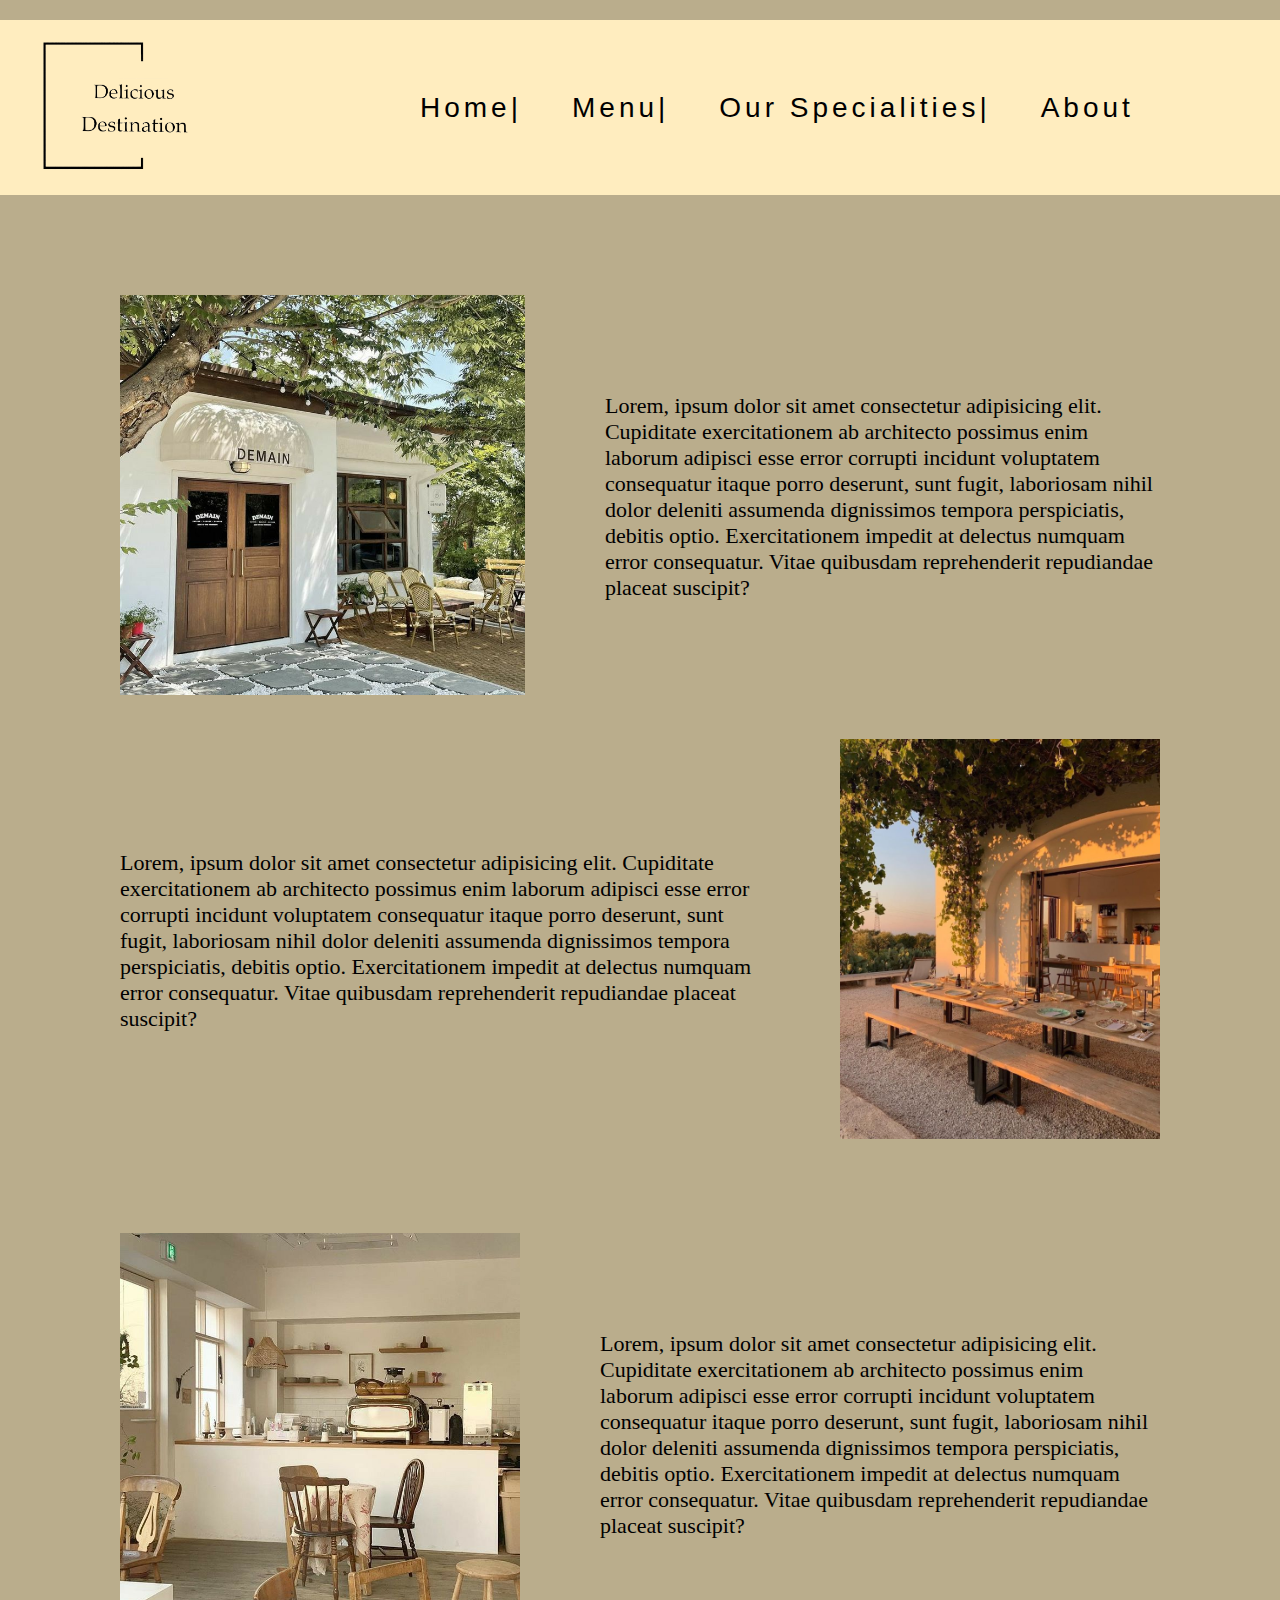
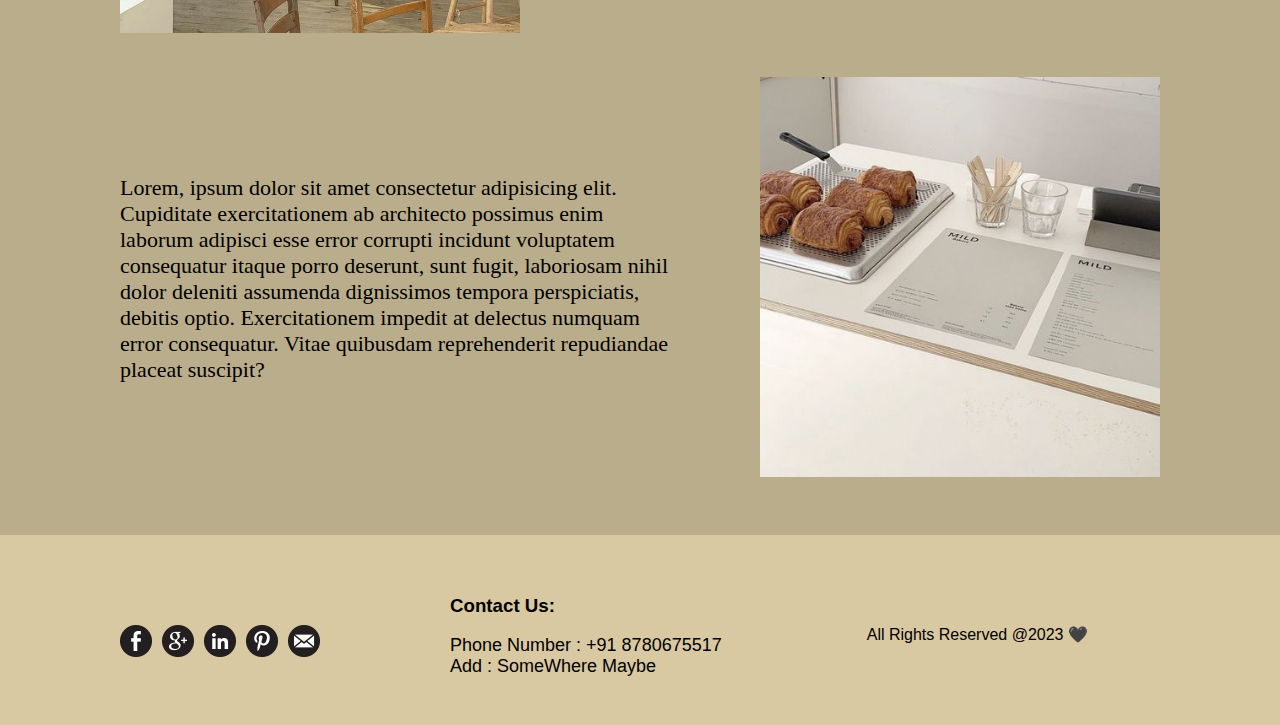
<file: index.html>
<!DOCTYPE html>
<html lang="en">
<head>
    <meta charset="UTF-8">
    <meta http-equiv="X-UA-Compatible" content="IE=edge">
    <link rel="stylesheet" href="style.css">
    <meta name="viewport" content="width=device-width, initial-scale=1.0">
    <script>
        var yourName =  prompt ('Enter Your Name Here!');

       
        var greet = alert('Hello ' + yourName + '!');

    </script>
    <title>Personal Portfolio</title>
</head>
<body>
    <section id="home">
    <div class="header">
        
        <nav style="list-style: none; display: flex;">
            <li><img src="Un1.png" alt="" width="150px" height="auto" class="logo"></li> 
            <ul class="nav">
            <li> <a href="index.html">Home</a></li>|
            <li><a href="menu.html"> Menu </a></li>|
            <li> Our Specialities </li>|
            <li>About</li>
            </ul>
        </nav>
    </div>

    
    <div class="main">
        <div class="first">
        <div class="Poster">
            <img src="entrance.jpeg" alt="" width="auto" height="400px">
        </div>
        <div class="Poster2">
            <p>Lorem, ipsum dolor sit amet consectetur adipisicing elit. Cupiditate exercitationem ab architecto possimus enim laborum adipisci esse error corrupti incidunt voluptatem consequatur itaque porro deserunt, sunt fugit, laboriosam nihil dolor deleniti assumenda dignissimos tempora perspiciatis, debitis optio. Exercitationem impedit at delectus numquam error consequatur. Vitae quibusdam reprehenderit repudiandae placeat suscipit?</p>
        </div>
        </div>

        <div class="second">
            <div class="Poster3">
                <p>Lorem, ipsum dolor sit amet consectetur adipisicing elit. Cupiditate exercitationem ab architecto possimus enim laborum adipisci esse error corrupti incidunt voluptatem consequatur itaque porro deserunt, sunt fugit, laboriosam nihil dolor deleniti assumenda dignissimos tempora perspiciatis, debitis optio. Exercitationem impedit at delectus numquam error consequatur. Vitae quibusdam reprehenderit repudiandae placeat suscipit?</p>
            </div>
            <div class="Poster4">
                <img src="outdoor.jpeg" alt="" width="auto" height="400px">
            </div>
        </div>

        <div class="third">
            <div class="Poster">
                <img src="indoor.jpeg" alt="" width="auto" height="400px">
            </div>
            <div class="Poster2">
                <p>Lorem, ipsum dolor sit amet consectetur adipisicing elit. Cupiditate exercitationem ab architecto possimus enim laborum adipisci esse error corrupti incidunt voluptatem consequatur itaque porro deserunt, sunt fugit, laboriosam nihil dolor deleniti assumenda dignissimos tempora perspiciatis, debitis optio. Exercitationem impedit at delectus numquam error consequatur. Vitae quibusdam reprehenderit repudiandae placeat suscipit?</p>
            </div>
        </div>
        <div class="fourth">
            <div class="Poster3">
                <p>Lorem, ipsum dolor sit amet consectetur adipisicing elit. Cupiditate exercitationem ab architecto possimus enim laborum adipisci esse error corrupti incidunt voluptatem consequatur itaque porro deserunt, sunt fugit, laboriosam nihil dolor deleniti assumenda dignissimos tempora perspiciatis, debitis optio. Exercitationem impedit at delectus numquam error consequatur. Vitae quibusdam reprehenderit repudiandae placeat suscipit?</p>
            </div>
            <div class="Poster4">
                <img src="hehe.jpeg" alt="" width="auto" height="400px">
            </div>
        </div>
        <br><br><br>
        <div class="footer">
            <ul class="foot">
                <li>
                    <a href="https://www.facebook.com/"><img src="Facebook.png"></a> 
                </li>
                <li>
                    <a href="https://www.google.com/"><img src="Google+.png"></a> 
                </li>
                <li>
                    <a href="https://linkedin.com/"><img src="LinkedIn.png"></a> 
                </li>
                <li>
                    <a href="https://www.pinterest.com/"><img src="Pinterest.png"></a> 
                </li>
                <li>
                    <a href="https://mail.google.com/"><img src="Email.png"></a> 
                </li>
            </ul>
            <div class="he"><h3>Contact Us:</h3>
                <br>
            <p>Phone Number : +91 8780675517</p>
            <p>Add : SomeWhere Maybe </p>
            </div>
            <p class="para">All Rights Reserved @2023 🖤</p>
        </div>
        
    </div>
</section>



</body>
</html>
</file>
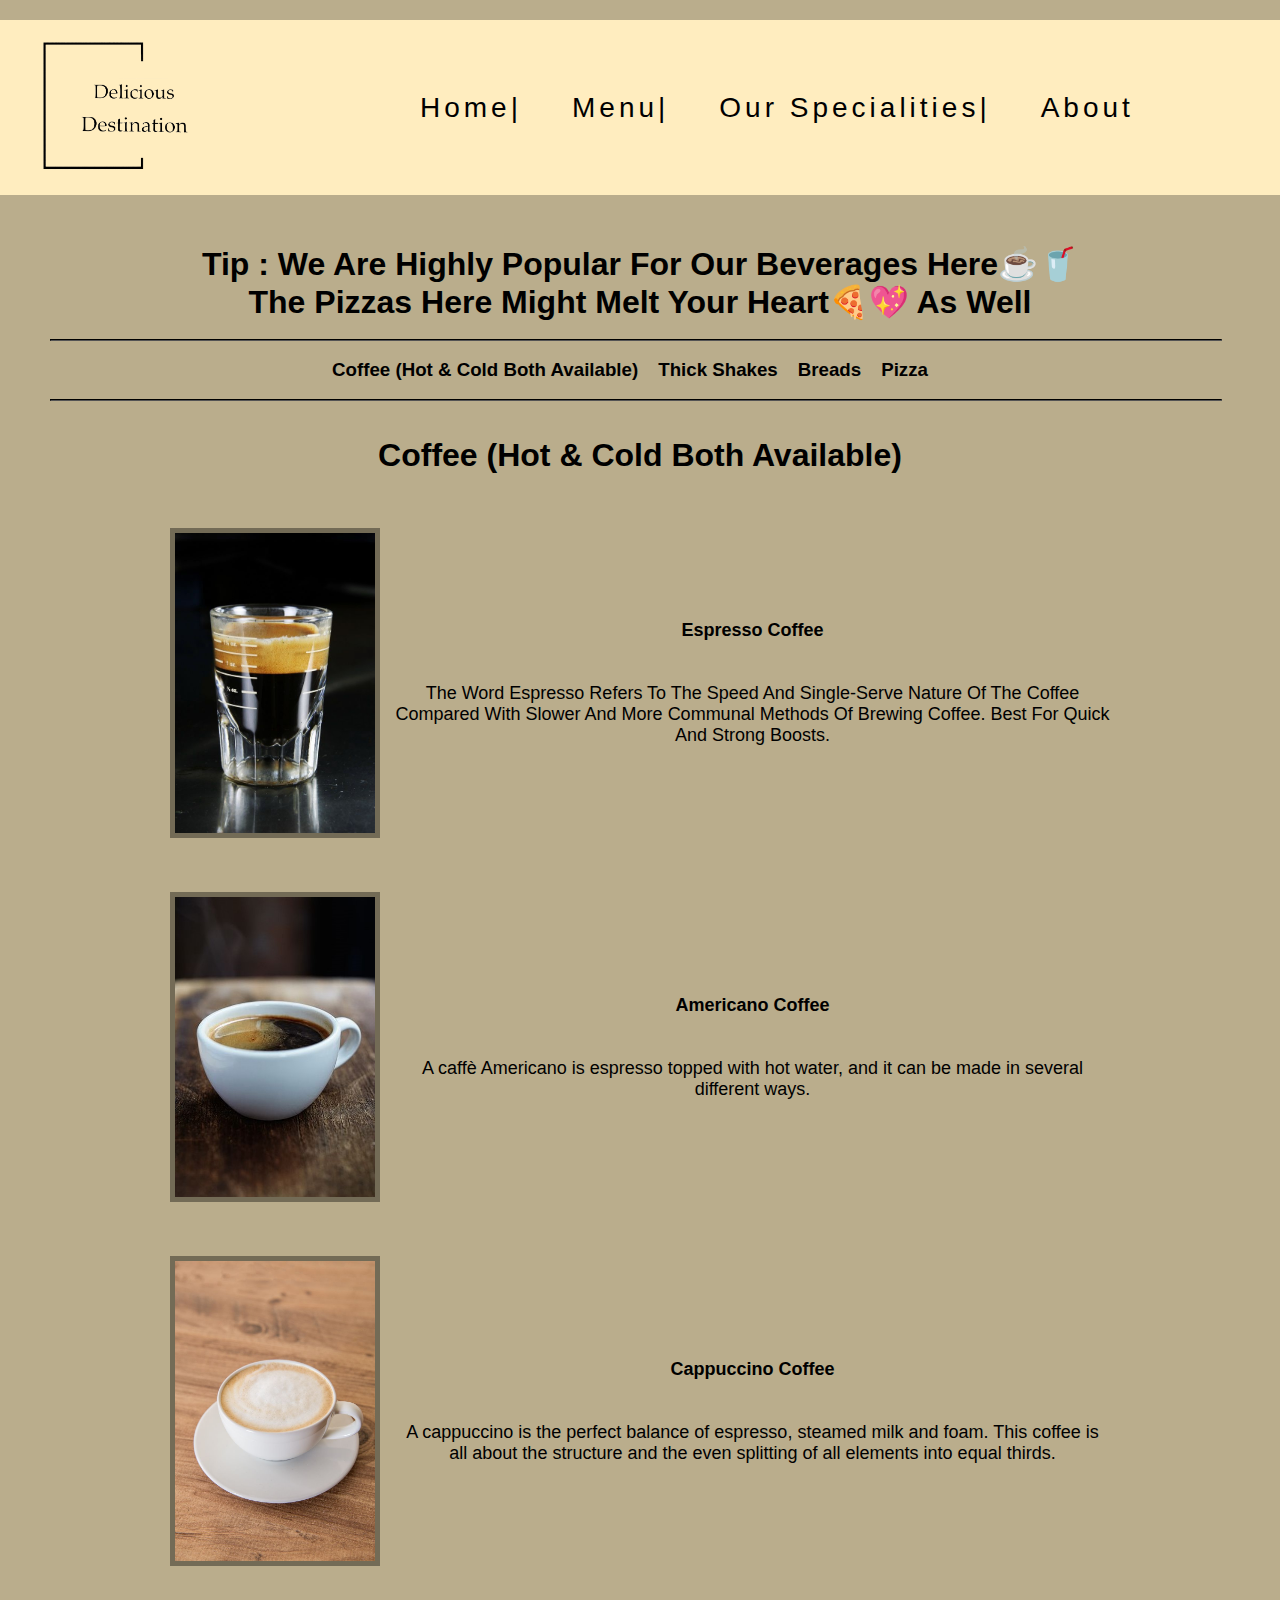
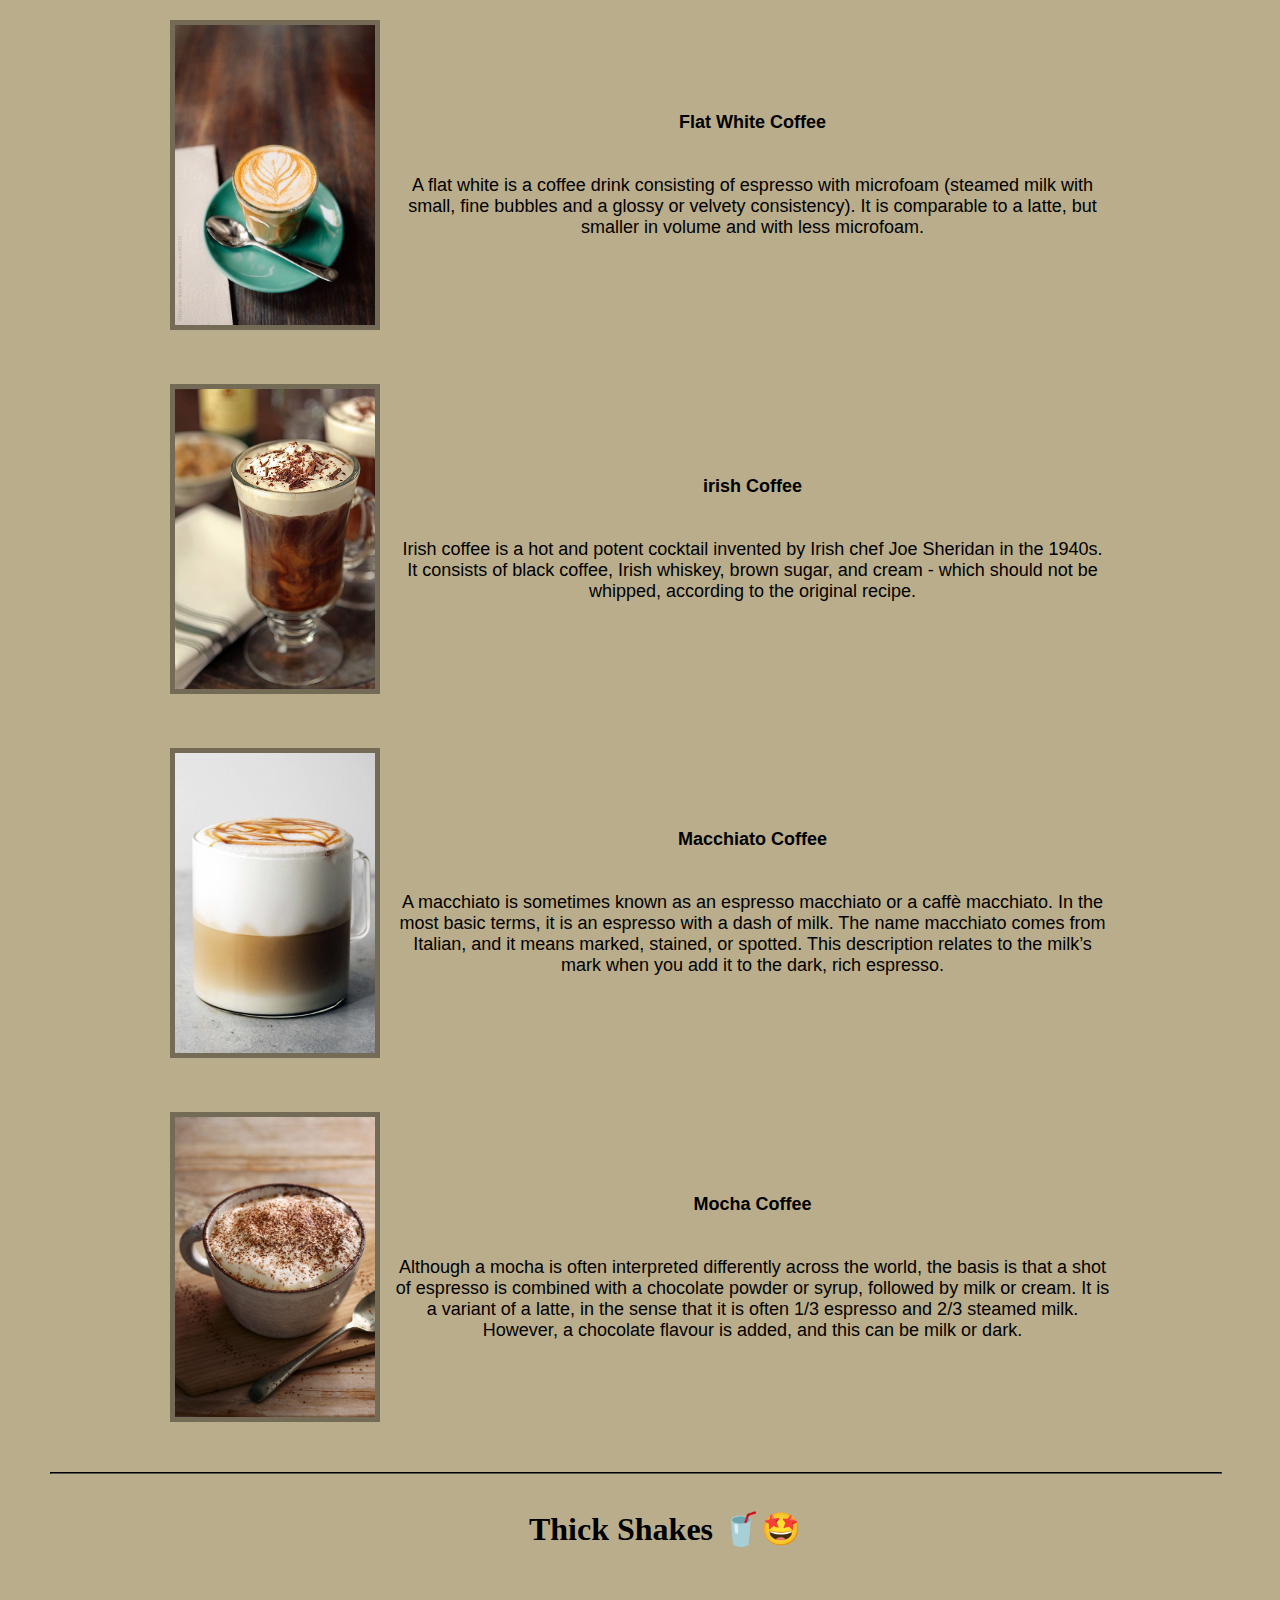
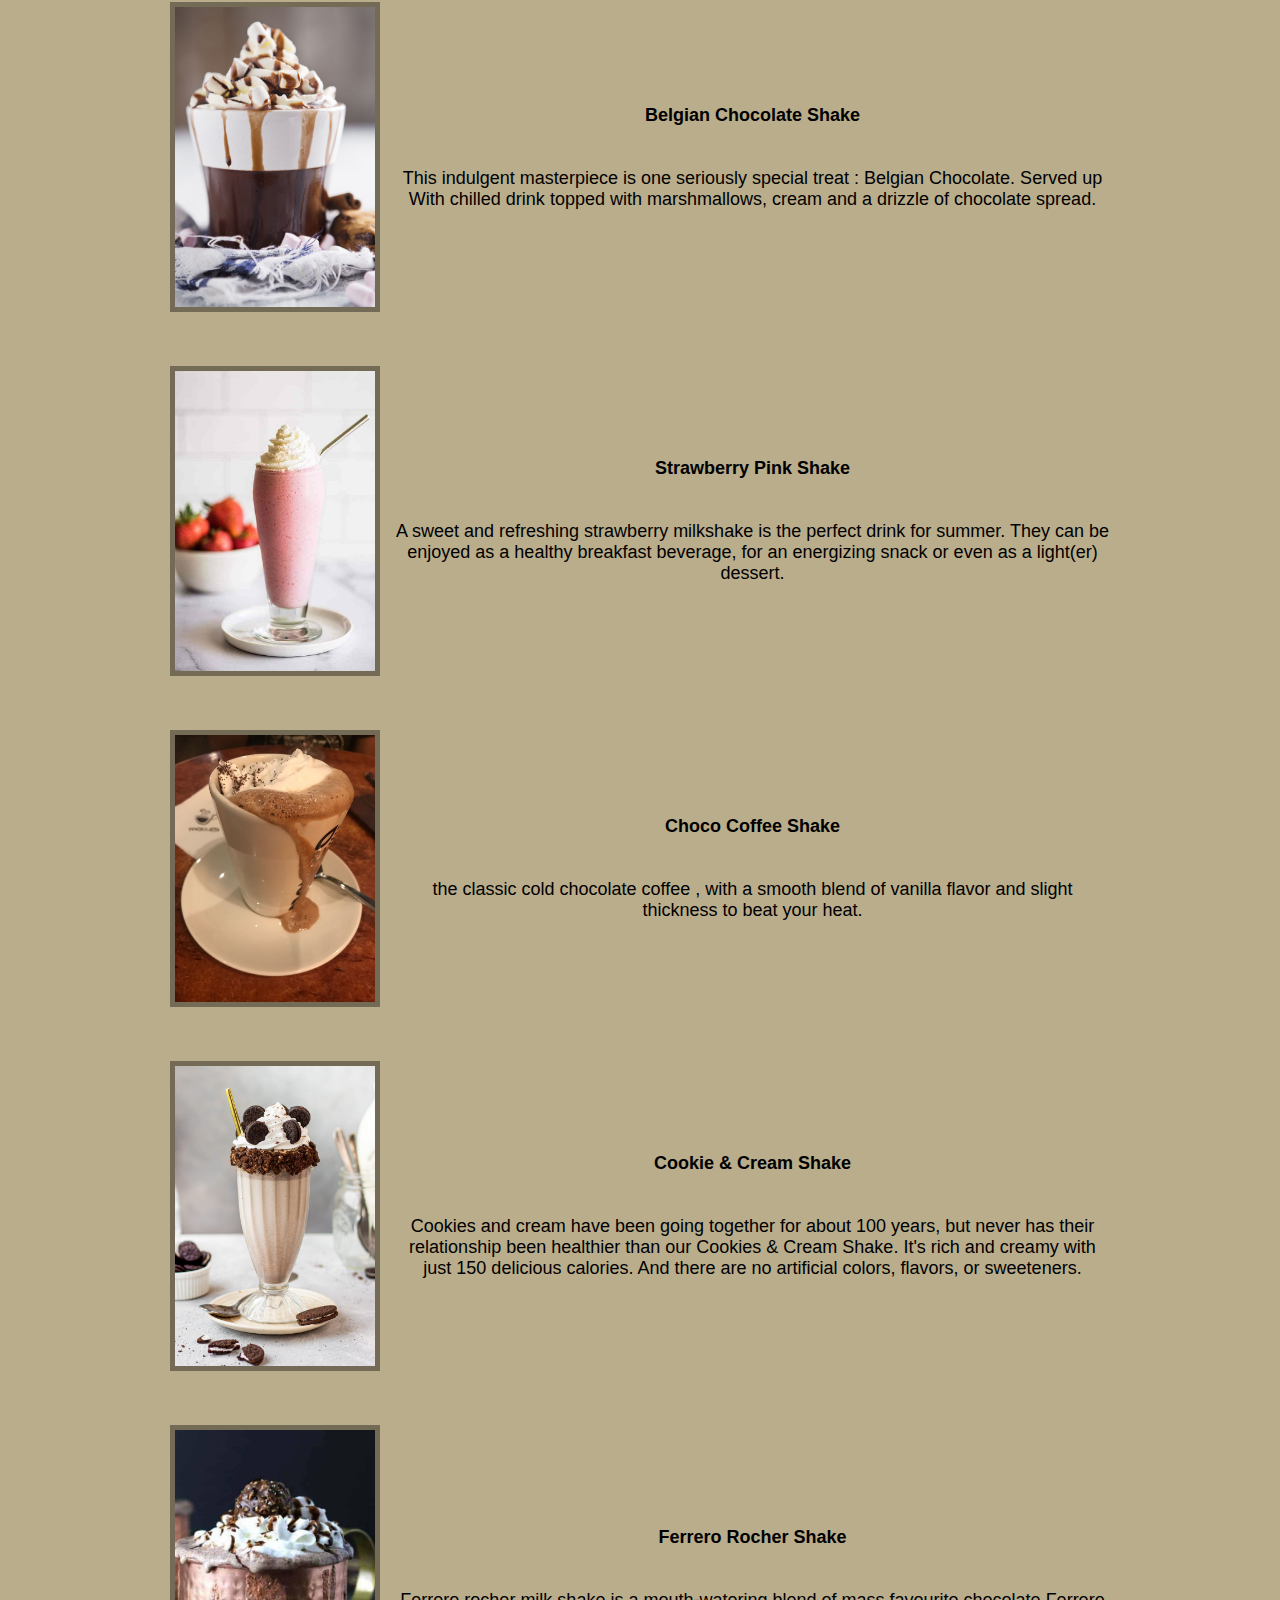
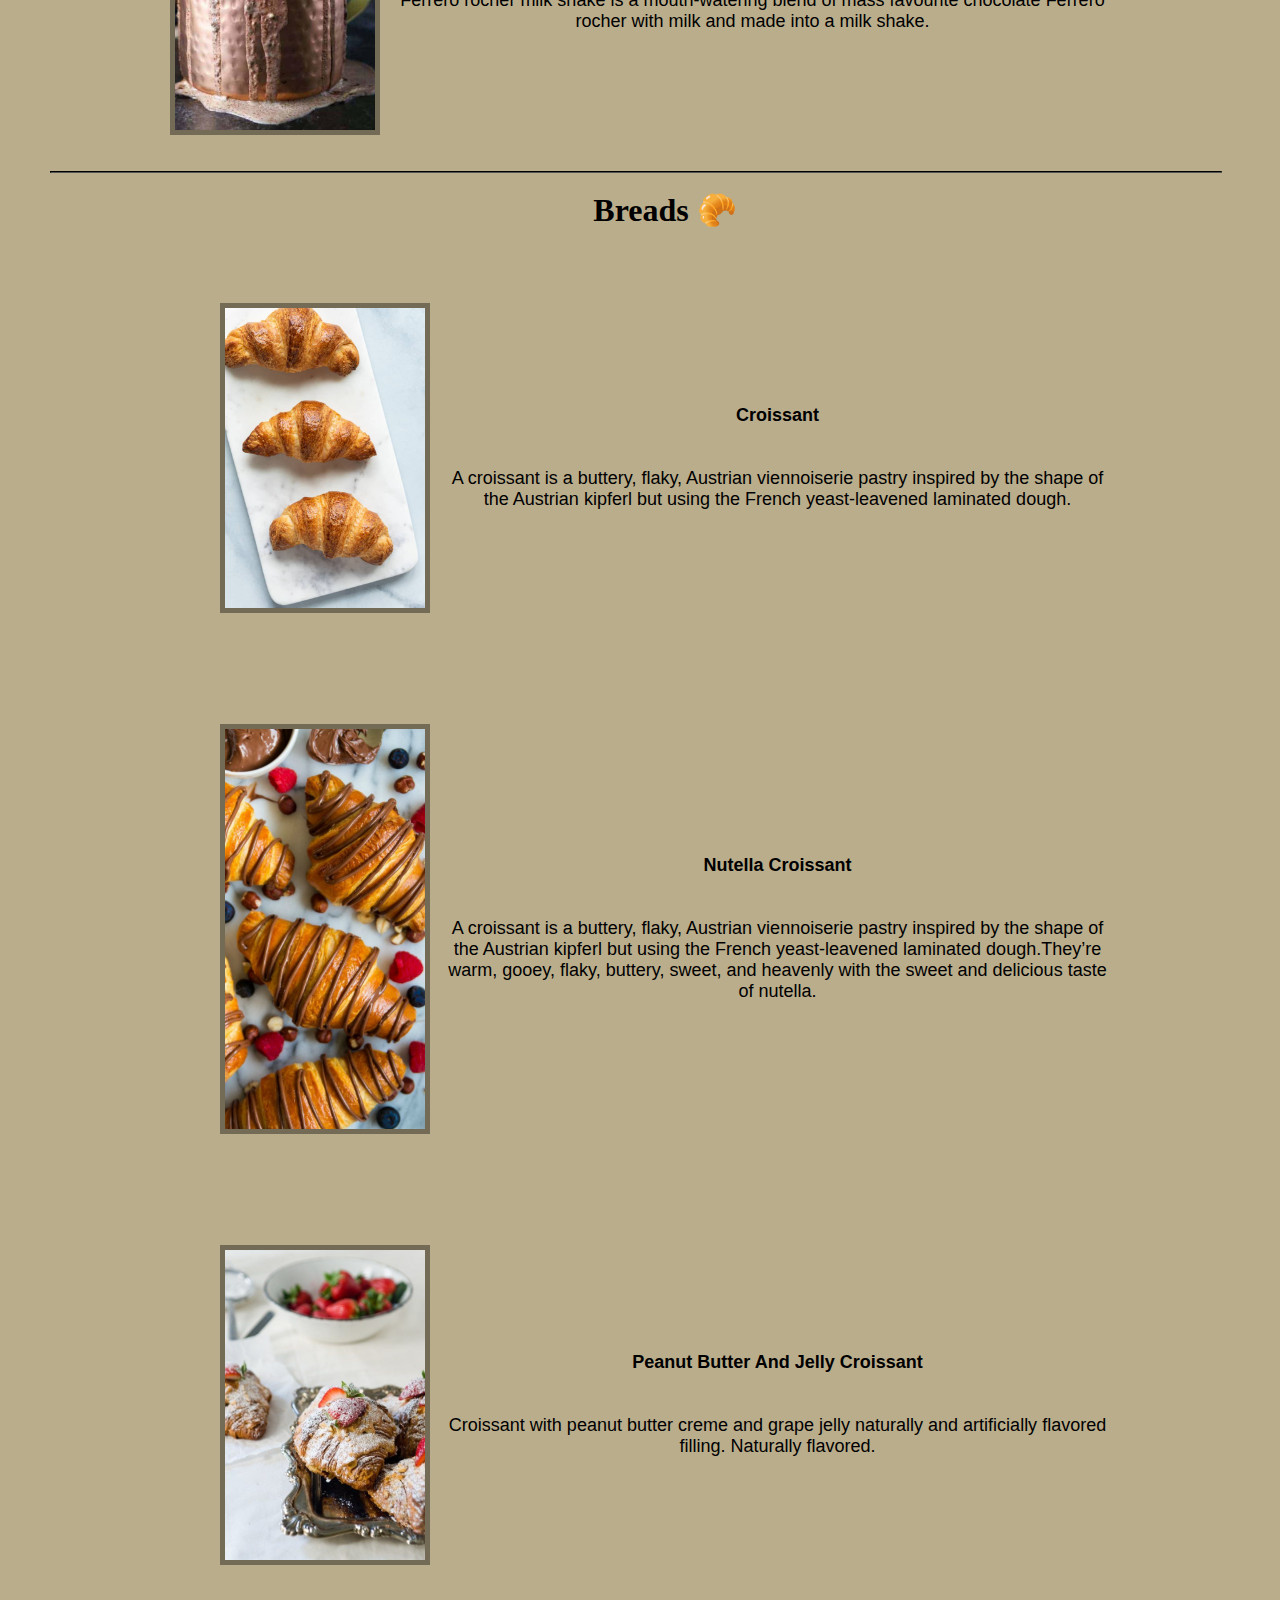
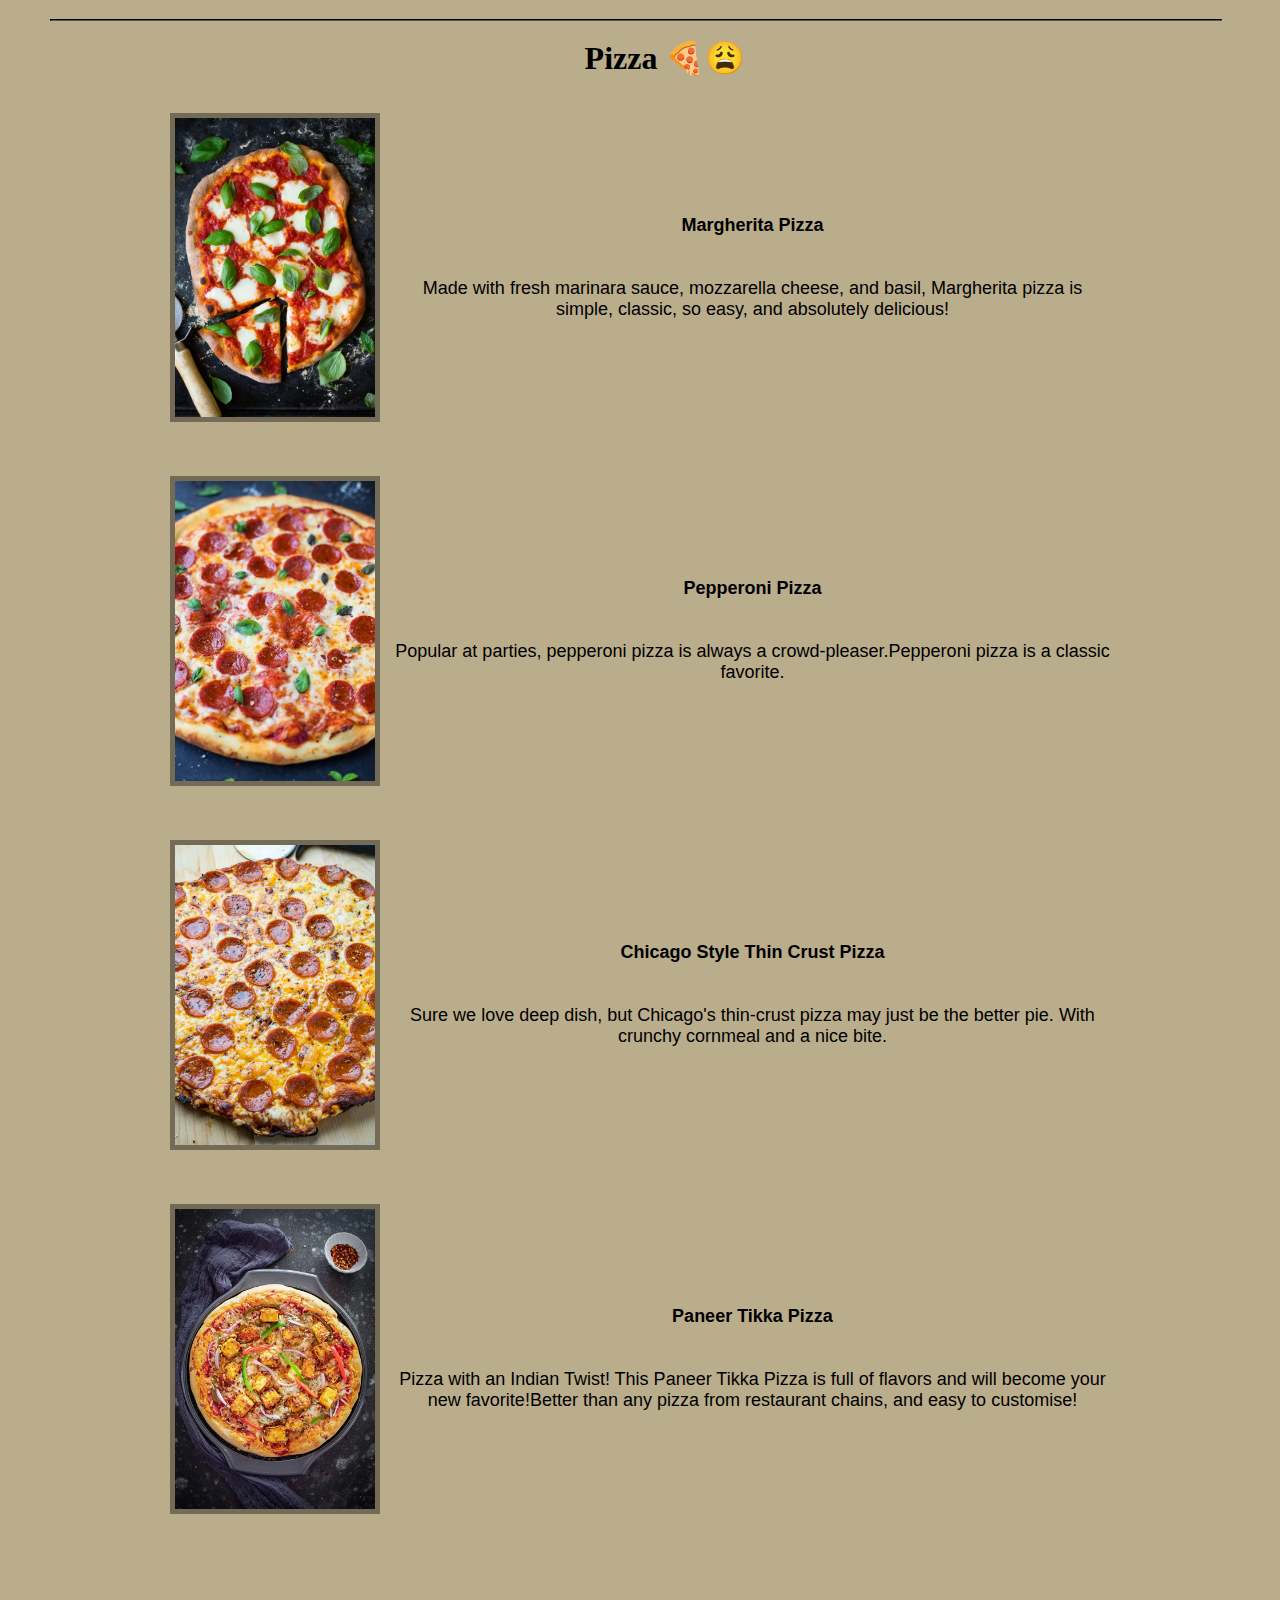
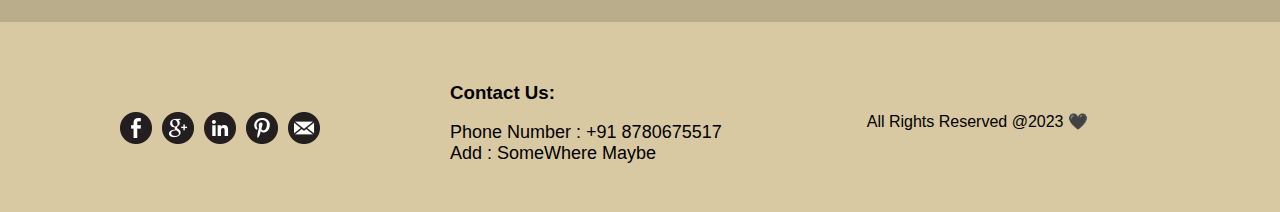
<file: menu.html>
<!DOCTYPE html>
<html lang="en">
<head>
    <meta charset="UTF-8">
    <meta http-equiv="X-UA-Compatible" content="IE=edge">
    <link rel="stylesheet" href="style.css">
    <meta name="viewport" content="width=device-width, initial-scale=1.0">
    <title>Personal Portfolio</title>
</head>
<body>
    <section id="home">
    <div class="header">
        
        <nav style="list-style: none; display: flex;">
            <li><img src="Un1.png" alt="" width="150px" height="auto" class="logo"></li> 
            <ul class="nav">
            <li> <a href="index.html">Home</a></li>|
            <li><a href="menu.html">Menu</a> </li>|
            <li> Our Specialities</li>|
            <li>About</li>
            </ul>
        </nav>
    </div>

    <div class="beverages">
        <h1>Tip : We Are Highly Popular For Our Beverages Here☕🥤 <br>
            The Pizzas Here Might Melt Your Heart🍕💖 As Well
        </h1>
        <br>
        <hr style="width: 1170px; align-self: center; height: 1px solid black; border-color: black;">
        <br>
        <div class="list">
        <h3><a href="#coffeeMenu">Coffee (Hot & Cold Both Available)</a> </h3> 
        <h3><a href="#thickS">Thick Shakes</a> </h3>
        <h3><a href="#breadd">Breads</a></h3>
        <h3><a href="#pizaa">Pizza</a></h3>
        </div>

        <section id="coffeeMenu">
            <br>
            <hr style="width: 1170px; align-self: center; height: 1px solid black; border-color: black;">
            <br><br>
        <div class="coffee">
            <h1 style="font-size: xx-large;">Coffee (Hot & Cold Both Available)</h1>
            <br><br><br>
            <div class="new">
                <div class="expresso">
                <img src="expresso.jpeg" alt="" width="200px" height="auto" style="border: 5px solid #736B56">
                <div class="desc">
                <h4>Espresso Coffee </h4>
                <br><br>
                <p>The Word Espresso Refers To The Speed And Single-Serve Nature Of The Coffee Compared With Slower And More Communal Methods Of Brewing Coffee. Best For Quick And Strong Boosts.</p>
                </div>
                </div>
                
                <br><br><br>

                <div class="expresso">
                    <img src="americano.jpeg" alt="" width="200px" height="auto" style="border: 5px solid #736B56">
                    <div class="desc">
                    <h4>Americano Coffee </h4>
                    <br><br>
                    <p>A caffè Americano is espresso topped with hot water, and it can be made in several different ways.</p>
                    </div>
                    </div>

                    <br><br><br>

                    <div class="expresso">
                        <img src="cappucino.jpeg" alt="" width="200px" height="auto" style="border: 5px solid #736B56">
                        <div class="desc">
                        <h4>Cappuccino Coffee </h4>
                        <br><br>
                        <p>A cappuccino is the perfect balance of espresso, steamed milk and foam. This coffee is all about the structure and the even splitting of all elements into equal thirds. </p>
                        </div>
                        </div>    
                        <br><br><br>

                     <div class="expresso">
                            <img src="flat white.jpeg" alt="" width="200px" height="auto" style="border: 5px solid #736B56">
                            <div class="desc">
                            <h4>Flat White Coffee </h4>
                            <br><br>
                            <p>A flat white is a coffee drink consisting of espresso with microfoam (steamed milk with small, fine bubbles and a glossy or velvety consistency). It is comparable to a latte, but smaller in volume and with less microfoam. </p>
                            </div>
                            </div>  

                            <br><br><br>

                     <div class="expresso">
                                   <img src="irish.jpeg" alt="" width="200px" height="auto" style="border: 5px solid #736B56">
                                   <div class="desc">
                                   <h4>irish Coffee </h4>
                                   <br><br>
                                   <p>Irish coffee is a hot and potent cocktail invented by Irish chef Joe Sheridan in the 1940s. It consists of black coffee, Irish whiskey, brown sugar, and cream - which should not be whipped, according to the original recipe. </p>
                                   </div>
                                   </div>  
                                   <br><br><br>

                    <div class="expresso">
                      <img src="macchiato.jpeg" alt="" width="200px" height="auto" style="border: 5px solid #736B56">
                    <div class="desc">
                    <h4>Macchiato Coffee </h4>
                    <br><br>
                    <p>A macchiato is sometimes known as an espresso macchiato or a caffè macchiato. In the most basic terms, it is an espresso with a dash of milk. The name macchiato comes from Italian, and it means marked, stained, or spotted. This description relates to the milk’s mark when you add it to the dark, rich espresso. </p>
                    </div>
                    </div>  
                    <br><br><br>
                    <div class="expresso">
                        <img src="Mocha.jpeg" alt="" width="200px" height="auto" style="border: 5px solid #736B56">
                      <div class="desc">
                      <h4>Mocha Coffee </h4>
                      <br><br>
                      <p>Although a mocha is often interpreted differently across the world, the basis is that a shot of espresso is combined with a chocolate powder or syrup, followed by milk or cream. It is a variant of a latte, in the sense that it is often 1/3 espresso and 2/3 steamed milk. However, a chocolate flavour is added, and this can be milk or dark. </p>
                      </div>
                      </div>
                        
            </div>
        </div>
    </div>
    </section>

    <section id="thickS">
        <hr style="width: 1170px; align-self: center; height: 1px solid black; border-color: black; margin-left: 50px;">
        <br><br>
       
        <div class="thi">
            <h1>Thick Shakes 🥤🤩</h1>
            <br><br><br>
            <div class="TM">
                <div class="null">
                    <img src="belgian.jpeg" alt="" width="200px" height="auto" style="border: 5px solid #736B56">
                  <div class="desc">
                  <h4>Belgian Chocolate Shake </h4>
                  <br><br>
                  <p>This indulgent masterpiece is one seriously special treat : Belgian Chocolate. Served up With chilled drink topped with marshmallows, cream and a drizzle of chocolate spread. </p>
                  </div>
                  </div>  
                  <br><br><br>
                  <div class="null">
                    <img src="strawberry.jpeg" alt="" width="200px" height="auto" style="border: 5px solid #736B56">
                  <div class="desc">
                  <h4>Strawberry Pink Shake </h4>
                  <br><br>
                  <p>A sweet and refreshing strawberry milkshake is the perfect drink for summer. They can be enjoyed as a healthy breakfast beverage, for an energizing snack or even as a light(er) dessert. </p>
                  </div>
                  </div> 
                  <br><br><br>
                  <div class="null">
                    <img src="choco coffee.jpeg" alt="" width="200px" height="auto" style="border: 5px solid #736B56">
                  <div class="desc">
                  <h4>Choco Coffee Shake </h4>
                  <br><br>
                  <p> the classic cold chocolate coffee , with a smooth blend of vanilla flavor and slight thickness to beat your heat.</p>
                  </div>
                  </div> 
                  <br><br><br>
                  <div class="null">
                    <img src="cookie.jpeg" alt="" width="200px" height="auto" style="border: 5px solid #736B56">
                  <div class="desc">
                  <h4>Cookie & Cream Shake </h4>
                  <br><br>
                  <p>Cookies and cream have been going together for about 100 years, but never has their relationship been healthier than our Cookies & Cream Shake. It's rich and creamy with just 150 delicious calories. And there are no artificial colors, flavors, or sweeteners.</p>
                  </div>
                  </div> 
                  <br><br><br>
                  <div class="null">
                    <img src="ferrero.jpeg" alt="" width="200px" height="auto" style="border: 5px solid #736B56">
                  <div class="desc">
                  <h4>Ferrero Rocher Shake </h4>
                  <br><br>
                  <p>Ferrero rocher milk shake is a mouth-watering blend of mass favourite chocolate Ferrero rocher with milk and made into a milk shake.</p>
                  </div>
                  </div> 
                  
            </div>
        </div>
    </section>
    <br><br>
    <section id="breadd">
        <hr style="width: 1170px; align-self: center; height: 1px solid black; border-color: black; margin-left: 50px;">
        <br>
        <div class="bread">
        
        <h1 style="font-size: xx-large;">Breads 🥐</h1>
        <br><br>   
        <div class="null">
            <img src="croissant.jpeg" alt="" width="200px" height="auto" style="border: 5px solid #736B56">
          <div class="desc">
          <h4>Croissant</h4>
          <br><br>
          <p>A croissant is a buttery, flaky, Austrian viennoiserie pastry inspired by the shape of the Austrian kipferl but using the French yeast-leavened laminated dough.</p>
          </div>
          </div> 
<br><br><br>
<div class="null">
    <img src="nutella croissant.jpeg" alt="" width="200px" height="auto" style="border: 5px solid #736B56">
  <div class="desc">
  <h4>Nutella Croissant</h4>
  <br><br>
  <p>A croissant is a buttery, flaky, Austrian viennoiserie pastry inspired by the shape of the Austrian kipferl but using the French yeast-leavened laminated dough.They’re warm, gooey, flaky, buttery, sweet, and heavenly with the sweet and delicious taste of nutella.</p>
  </div>
  </div>
  <br><br><br>
  <div class="null">
    <img src="Peanut Butter and Jelly Croissants.jpeg" alt="" width="200px" height="auto" style="border: 5px solid #736B56">
  <div class="desc">
  <h4>Peanut Butter And Jelly Croissant</h4>
  <br><br>
  <p>Croissant with peanut butter creme and grape jelly naturally and artificially flavored filling. Naturally flavored.</p>
  </div>
  </div>
        </div>

    </section>
<br>
    <section id="pizaa">
<br><br>
    <div class="cheese">
        <hr style="width: 1170px; align-self: center; height: 1px solid black; border-color: black; margin-left: 50px;">
        <br>
        <h1>Pizza 🍕😩</h1>
        <br><br>
        <div class="null">
            <img src="Margherita Pizza.png" alt="" width="200px" height="auto" style="border: 5px solid #736B56">
          <div class="desc">
          <h4>Margherita Pizza</h4>
          <br><br>
          <p> Made with fresh marinara sauce, mozzarella cheese, and basil, Margherita pizza is simple, classic, so easy, and absolutely delicious!</p>
          </div>
          </div>
          <br><br><br>
          <div class="null">
            <img src="Pepperoni Pizza.jpeg" alt="" width="200px" height="auto" style="border: 5px solid #736B56">
          <div class="desc">
          <h4>Pepperoni Pizza</h4>
          <br><br>
          <p> Popular at parties, pepperoni pizza is always a crowd-pleaser.Pepperoni pizza is a classic favorite.</p>
          </div>
          </div>
          <br><br><br>
          <div class="null">
            <img src="Chicago Style Thin Crust Pizza.jpeg" alt="" width="200px" height="auto" style="border: 5px solid #736B56">
          <div class="desc">
          <h4>Chicago Style Thin Crust Pizza</h4>
          <br><br>
          <p> Sure we love deep dish, but Chicago's thin-crust pizza may just be the better pie. With crunchy cornmeal and a nice bite.</p>
          </div>
          </div>
          <br><br><br>
          <div class="null">
            <img src="Paneer Tikka Pizza.jpeg" alt="" width="200px" height="auto" style="border: 5px solid #736B56">
          <div class="desc">
          <h4>Paneer Tikka Pizza</h4>
          <br><br>
          <p>Pizza with an Indian Twist! This Paneer Tikka Pizza is full of flavors and will become your new favorite!Better than any pizza from restaurant chains, and easy to customise!</p>
          </div>
          </div>
          <br><br><br>   
    </div>
    </section>
    

        <br><br><br>
        <div class="footer">
            <ul class="foot">
                <li>
                    <a href="https://www.facebook.com/"><img src="Facebook.png"></a> 
                </li>
                <li>
                    <a href="https://www.google.com/"><img src="Google+.png"></a> 
                </li>
                <li>
                    <a href="https://linkedin.com/"><img src="LinkedIn.png"></a> 
                </li>
                <li>
                    <a href="https://www.pinterest.com/"><img src="Pinterest.png"></a> 
                </li>
                <li>
                    <a href="https://mail.google.com/"><img src="Email.png"></a> 
                </li>
            </ul>
            <div class="he"><h3>Contact Us:</h3>
                <br>
            <p>Phone Number : +91 8780675517</p>
            <p>Add : SomeWhere Maybe </p>
            </div>
            <p class="para">All Rights Reserved @2023 🖤</p>
        </div>
        
    </div>
</section>



</body>
</html>
</file>
<file: style.css>
.nav {
    list-style: none;
    color: black;
    display: flex;
    justify-content: center;
    font-size: 28px; 
    font-family: Verdana, Geneva, sans-serif;
    text-transform:capitalize;
    letter-spacing: 4px;
    margin-left: 180px;
}

nav{
    padding-top: 15px;
    margin-top: 20px;
    align-items: center;
    
}

body{
    background-color: #BAAD8C;
}

.nav li{
    padding-left: 50px;

}

.header{
    height: 175px;
    background-color: #FFEDBF;
}

*{
    margin: 0px;
    padding: 0px;
}


.logo{
    padding-left: 40px;

}

.main{
    height: 500px;
}

.first{
    display: flex;
    align-items: center;
    padding-left: 120px;
    padding-right: 120px;
    margin-top: 50px;
}

.Poster{
    padding-top: 50px;
}

.Poster2{
    padding-top: 50px;
    padding-left: 80px;
    font-size: 22px;
}

.second{
    display: flex;
    align-items: center;
    padding-left: 120px;
    padding-right: 120px;
    margin-top: 40px;
}

.Poster3{
    font-size: 22px;
    padding-right: 80px;
}

.third{
    display: flex;
    align-items: center;
    padding-left: 120px;
    padding-right: 120px;
    margin-top: 40px;
}

.fourth{
    display: flex;
    align-items: center;
    padding-left: 120px;
    padding-right: 120px;
    margin-top: 40px;
}


.footer{
    background-color:#D9C9A3 ;  
    display: flex; font-family: Verdana, Geneva, sans-serif;
    height: 190px;

}

.foot{
    list-style: none;
    display: flex;
    margin-top: 50px;
    padding-left: 120px;
    padding-right: 120px;
    padding-top: 40px;
    padding-bottom: 50px;
}

.foot li{
    padding-right: 10px;
}

.he{
    padding-top: 60px;
}

.he p{
    font-size: large;
}

.para{
    padding-top: 90px;
    padding-left: 145px;
}
/* footer  */
.nav li a{
    text-decoration:none;
    color: black;
    cursor:grabbing;
}
.nav li:hover{
    letter-spacing: 5px;
    font-weight: bold;
}


/* #F2E2B6
#736B56
#BAAD8C
#FFEDBF
#D9C9A3

 */


.beverages{
    font-family: Verdana, Geneva, sans-serif;
    text-align: center;
    padding: 50px;
}

.expresso{
    display: flex;
    padding-left: 120px;
    padding-right: 120px;
    align-items: center;
    font-size: large;
}

.desc{
    padding-left: 15px;
}

.list{
    display: flex;
    align-items: center;
    display: -webkit-inline-box;
}

.list h3{
    padding-right: 20px;
    
}

.list h3 a{
    text-decoration: none;
    color: black;
}

.null{
    display: flex;
    padding-left: 170px;
    padding-right: 170px;
    align-items: center;
    font-size: large;
    text-align: center;
    font-family: Verdana, Geneva, sans-serif;
}

.thi h1{
    text-align: center;
    font-size:xx-large;
    padding-left: 50px;
}

.bread{
    text-align: center;
    font-size:xx-large;
    padding-left: 50px;
}

.cheese h1{
    text-align: center;
    font-size:xx-large;
    padding-left: 50px; 
}

.list h3 a:hover{
    text-decoration: underline;
    text-decoration-color: solid black;
}


@media (max-width : 720px){
    .first{
        display: block;
        text-align: center;
        justify-content: center;
    }
    .second{
        display: block;
    }
    .third{
        display: block;
    }
    .fourth{
        display: block;
    }
}
</file>
